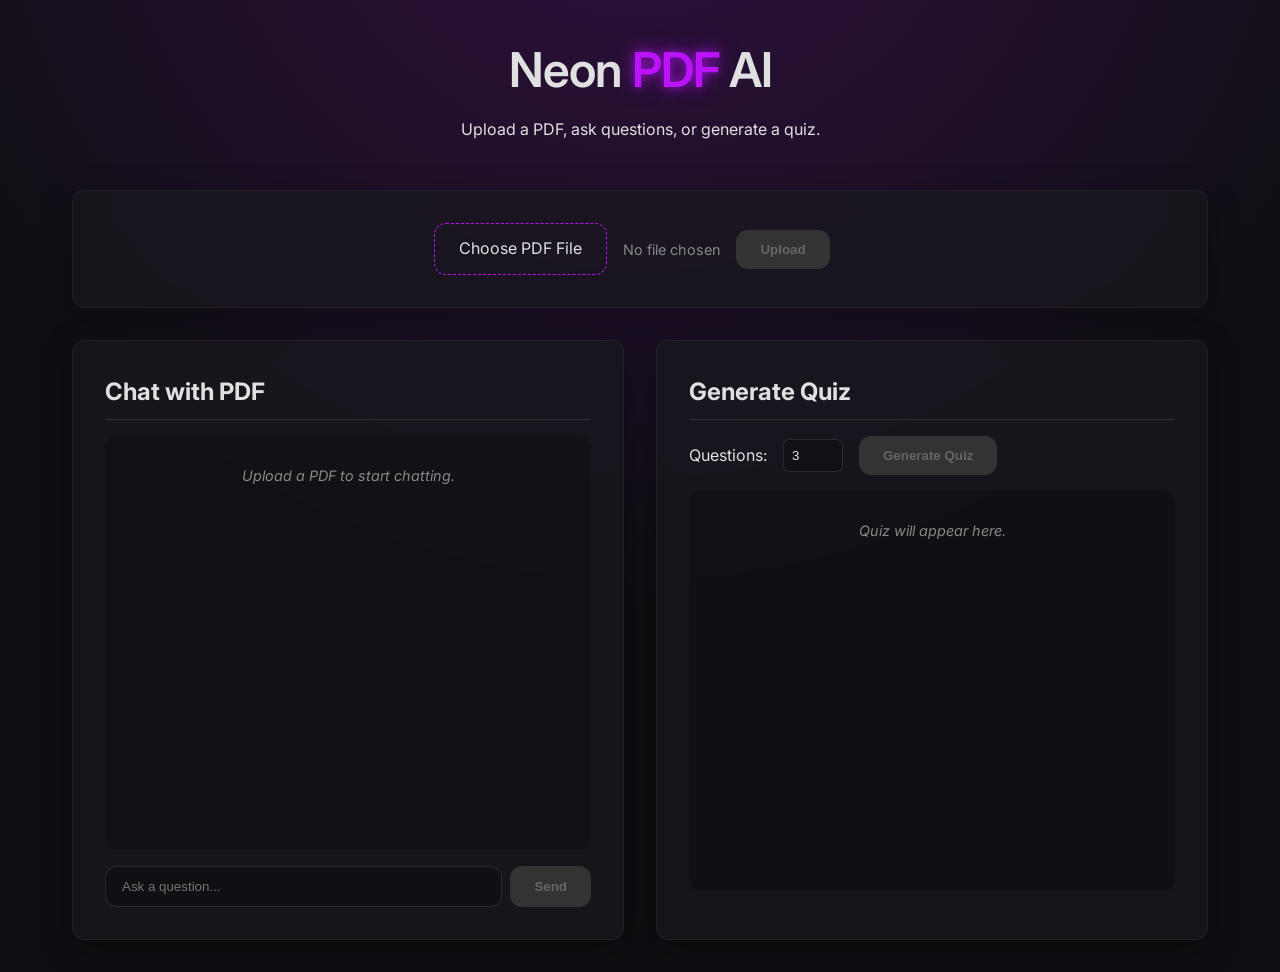
<file: templates/index.html>
<!DOCTYPE html>
<html lang="en">
<head>
    <meta charset="UTF-8">
    <meta name="viewport" content="width=device-width, initial-scale=1.0">
    <title>Neon PDF AI</title>
    <link href="https://fonts.googleapis.com/css2?family=Inter:wght@300;400;600&display=swap" rel="stylesheet">
    <link rel="stylesheet" href="/static/style.css">
</head>
<body>
    <div class="container">
        <header>
            <h1>Neon <span class="highlight">PDF</span> AI</h1>
            <p>Upload a PDF, ask questions, or generate a quiz.</p>
        </header>

        <section class="upload-section glass-panel">
            <input type="file" id="pdf-upload" accept="application/pdf" hidden>
            <label for="pdf-upload" class="upload-btn">Choose PDF File</label>
            <span id="file-name">No file chosen</span>
            <button id="upload-btn" class="action-btn" disabled>Upload</button>
            <div id="upload-status"></div>
        </section>

        <div class="main-content">
            <section class="chat-section glass-panel">
                <h2>Chat with PDF</h2>
                <div class="chat-box" id="chat-box">
                    <div class="message system">Upload a PDF to start chatting.</div>
                </div>
                <div class="input-area">
                    <input type="text" id="chat-input" placeholder="Ask a question..." disabled>
                    <button id="send-btn" class="action-btn" disabled>Send</button>
                </div>
            </section>

            <section class="quiz-section glass-panel">
                <h2>Generate Quiz</h2>
                <div class="quiz-controls">
                    <label for="num-questions">Questions:</label>
                    <input type="number" id="num-questions" value="3" min="1" max="10">
                    <button id="generate-quiz-btn" class="action-btn neon-glow" disabled>Generate Quiz</button>
                </div>
                <div class="quiz-box" id="quiz-box">
                    <div class="message system">Quiz will appear here.</div>
                </div>
            </section>
        </div>
    </div>
    
    <script src="/static/script.js"></script>
</body>
</html>
</file>
<file: static/style.css>
:root {
    --bg-color: #0f0f13;
    --panel-bg: rgba(25, 25, 30, 0.7);
    --text-color: #e0e0e0;
    --neon-purple: #bc13fe;
    --neon-purple-glow: rgba(188, 19, 254, 0.6);
    --neon-purple-dim: rgba(188, 19, 254, 0.2);
    --border-radius: 12px;
}

* {
    box-sizing: border-box;
    margin: 0;
    padding: 0;
}

body {
    font-family: 'Inter', sans-serif;
    background-color: var(--bg-color);
    color: var(--text-color);
    line-height: 1.6;
    min-height: 100vh;
    display: flex;
    justify-content: center;
    background-image: radial-gradient(circle at 50% -20%, var(--neon-purple-dim), var(--bg-color) 60%);
}

.container {
    width: 100%;
    max-width: 1200px;
    padding: 2rem;
    display: flex;
    flex-direction: column;
    gap: 2rem;
}

header {
    text-align: center;
    margin-bottom: 1rem;
}

h1 {
    font-size: 3rem;
    font-weight: 600;
    margin-bottom: 0.5rem;
    letter-spacing: -1px;
}

.highlight {
    color: var(--neon-purple);
    text-shadow: 0 0 10px var(--neon-purple-glow), 0 0 20px var(--neon-purple-glow);
}

.glass-panel {
    background: var(--panel-bg);
    backdrop-filter: blur(10px);
    border: 1px solid rgba(255, 255, 255, 0.05);
    border-radius: var(--border-radius);
    padding: 2rem;
    box-shadow: 0 8px 32px 0 rgba(0, 0, 0, 0.3);
    transition: transform 0.3s ease, box-shadow 0.3s ease;
}

.glass-panel:hover {
    transform: translateY(-2px);
    box-shadow: 0 12px 40px 0 rgba(188, 19, 254, 0.1);
}

.upload-section {
    display: flex;
    align-items: center;
    gap: 1rem;
    justify-content: center;
}

.upload-btn {
    background-color: transparent;
    color: var(--text-color);
    border: 1px dashed var(--neon-purple);
    padding: 0.75rem 1.5rem;
    border-radius: var(--border-radius);
    cursor: pointer;
    transition: all 0.3s ease;
}

.upload-btn:hover {
    background-color: var(--neon-purple-dim);
    box-shadow: 0 0 15px var(--neon-purple-glow);
}

#file-name {
    font-size: 0.9rem;
    color: #888;
}

.action-btn {
    background-color: var(--neon-purple);
    color: #fff;
    border: none;
    padding: 0.75rem 1.5rem;
    border-radius: var(--border-radius);
    font-weight: 600;
    cursor: pointer;
    transition: all 0.3s ease;
}

.action-btn:hover:not(:disabled) {
    box-shadow: 0 0 15px var(--neon-purple-glow);
    transform: translateY(-1px);
}

.action-btn:disabled {
    background-color: #333;
    color: #666;
    cursor: not-allowed;
    box-shadow: none;
}

.neon-glow {
    box-shadow: 0 0 10px var(--neon-purple-glow);
}

.main-content {
    display: flex;
    gap: 2rem;
    height: 600px;
}

.chat-section, .quiz-section {
    flex: 1;
    display: flex;
    flex-direction: column;
}

h2 {
    font-size: 1.5rem;
    margin-bottom: 1rem;
    color: var(--text-color);
    border-bottom: 1px solid rgba(255, 255, 255, 0.1);
    padding-bottom: 0.5rem;
}

.chat-box, .quiz-box {
    flex: 1;
    overflow-y: auto;
    padding: 1rem;
    background: rgba(0, 0, 0, 0.2);
    border-radius: var(--border-radius);
    margin-bottom: 1rem;
    display: flex;
    flex-direction: column;
    gap: 1rem;
}

/* Custom Scrollbar */
::-webkit-scrollbar {
    width: 6px;
}
::-webkit-scrollbar-track {
    background: transparent;
}
::-webkit-scrollbar-thumb {
    background: var(--neon-purple-dim);
    border-radius: 10px;
}
::-webkit-scrollbar-thumb:hover {
    background: var(--neon-purple);
}

.message {
    padding: 0.75rem 1rem;
    border-radius: 12px;
    max-width: 85%;
    animation: fadeIn 0.3s ease-out;
}

@keyframes fadeIn {
    from { opacity: 0; transform: translateY(10px); }
    to { opacity: 1; transform: translateY(0); }
}

.message.system {
    background-color: transparent;
    color: #888;
    align-self: center;
    font-style: italic;
    font-size: 0.9rem;
}

.message.user {
    background-color: var(--neon-purple-dim);
    border: 1px solid var(--neon-purple);
    align-self: flex-end;
    border-bottom-right-radius: 2px;
}

.message.bot {
    background-color: rgba(255, 255, 255, 0.05);
    border: 1px solid rgba(255, 255, 255, 0.1);
    align-self: flex-start;
    border-bottom-left-radius: 2px;
}

.input-area {
    display: flex;
    gap: 0.5rem;
}

#chat-input {
    flex: 1;
    background: rgba(0, 0, 0, 0.2);
    border: 1px solid rgba(255, 255, 255, 0.1);
    color: var(--text-color);
    padding: 0.75rem 1rem;
    border-radius: var(--border-radius);
    outline: none;
    transition: border-color 0.3s ease, box-shadow 0.3s ease;
}

#chat-input:focus {
    border-color: var(--neon-purple);
    box-shadow: 0 0 10px var(--neon-purple-dim);
}

.quiz-controls {
    display: flex;
    align-items: center;
    gap: 1rem;
    margin-bottom: 1rem;
}

#num-questions {
    width: 60px;
    background: rgba(0, 0, 0, 0.2);
    border: 1px solid rgba(255, 255, 255, 0.1);
    color: var(--text-color);
    padding: 0.5rem;
    border-radius: 6px;
    outline: none;
}

#num-questions:focus {
    border-color: var(--neon-purple);
}

.loader {
    width: 20px;
    height: 20px;
    border: 3px solid rgba(255,255,255,0.3);
    border-radius: 50%;
    border-top-color: var(--neon-purple);
    animation: spin 1s ease-in-out infinite;
    display: inline-block;
}

@keyframes spin {
    to { transform: rotate(360deg); }
}
</file>
